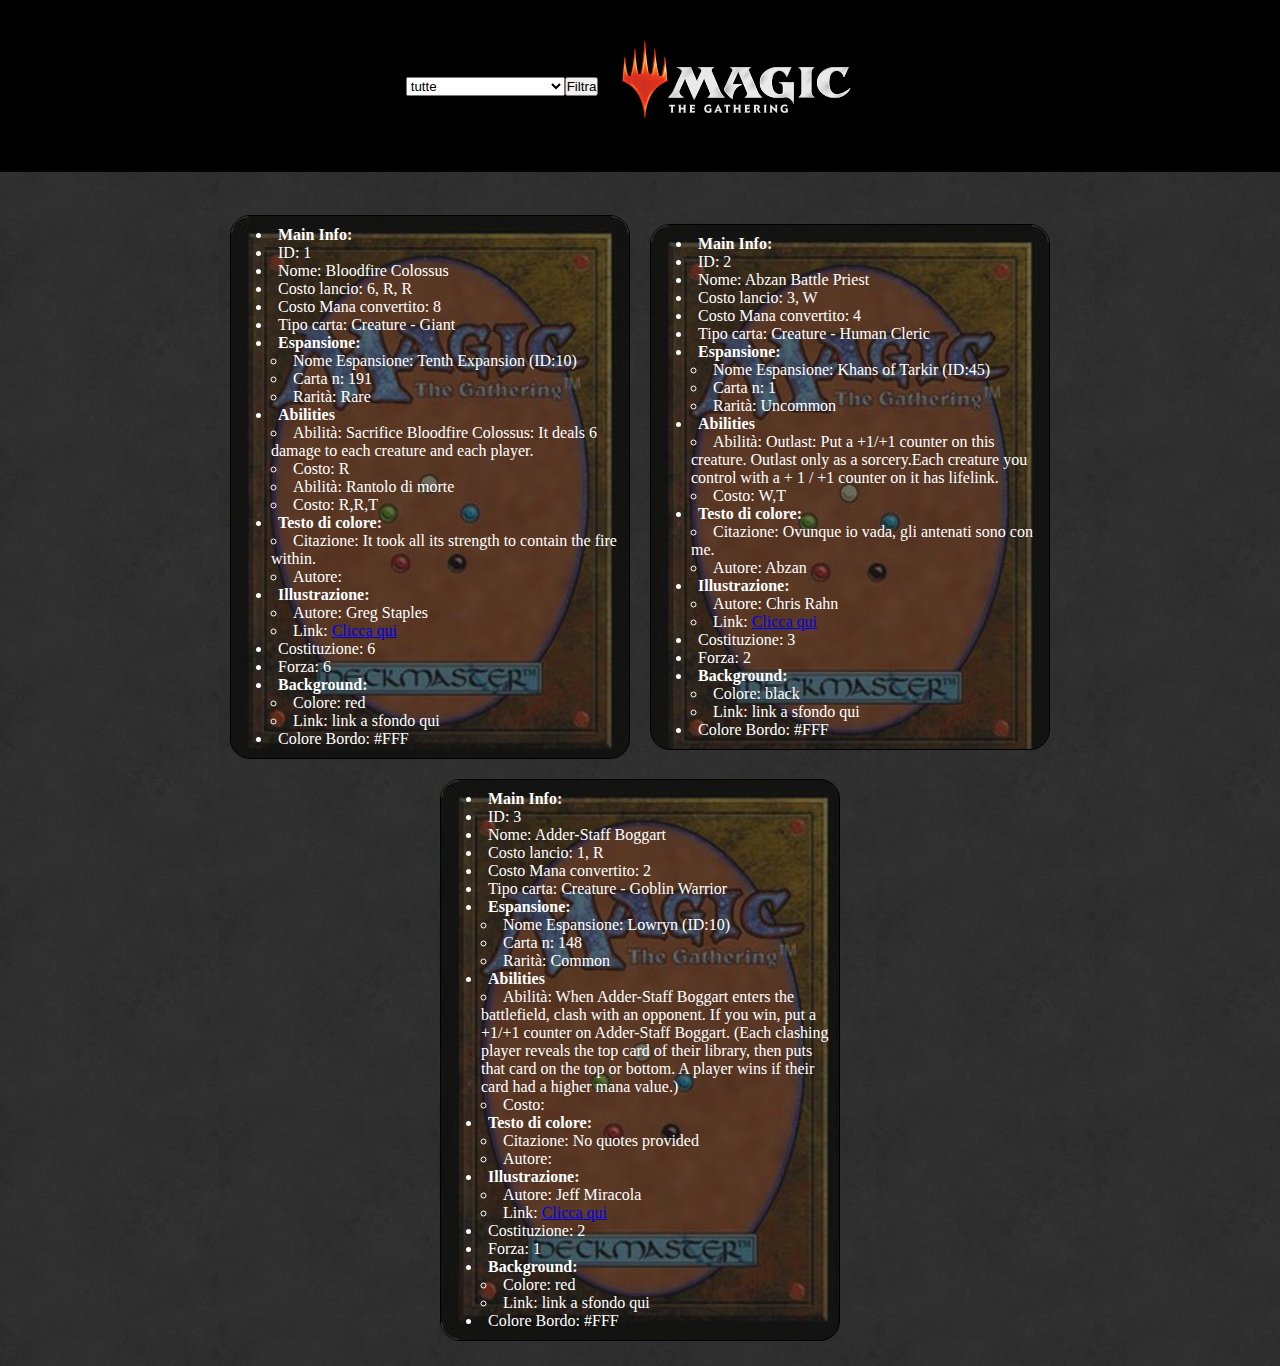
<file: index.html>
<!DOCTYPE html>
<html lang="it">

<head>
    <meta charset="UTF-8">
    <meta http-equiv="X-UA-Compatible" content="IE=edge">
    <meta name="viewport" content="width=device-width, initial-scale=1.0">
    <title>Document</title>
    <link rel="stylesheet" href="./css/style.css">
</head>

<body>

    <header class="p-15 flex">
        <div class="content flex">

            <div class="filter flex">
                <select id="param">
                    <option value="all" selected>tutte</option>
                    <option value="id">ID</option>
                    <option value="name">Nome</option>
                    <option value="launchCost">Launch Cost</option>
                    <option value="convertedManaCost">Costo Mana Convertito</option>
                    <option value="cardType">Tipo Carta</option>
                    <option value="rarity">Rarità</option>
                    <option value="constitution">Costituzione</option>
                    <option value="strength">Forza</option>
                    <option value="background-color">Colore Background</option>
                    <option value="illustration-author">Illustration Author</option>
                </select>
            </div>

            <div>
                <input type="text" placeholder="Scrivi Qui" id="input-search" class="hidden">
                <button id="filter">Filtra</button>
            </div>
        </div>

        <div class="logo">

            <img src="./img/magic_logo.png" alt="magic logo">

        </div>
    </header>



    <br />
    <div id="deck" class="flex p-15">

    </div>





    <script src="./js/script.js"></script>
</body>

</html>
</file>
<file: css/style.css>
/*Reset */

* {
    padding: 0;
    margin: 0;
    box-sizing: border-box;
}

/* utils */

.p-15 {
    padding: 15px;
}

.flex {
    display: flex;
    flex-wrap: wrap;
    align-items: center;
    justify-content: center;
}

.hidden {
    display: none;
}

/* header */

header {
    background-color: black;
}

.content {
    justify-content: flex-end;
}

.filter {
    justify-content: space-between;
}

/* main */

ul {
    list-style-position: inside;
    padding-left: 15px;
}

body {
    background-image: url(../img/graybg.jpg);
}

.card {
    border: 1px solid black;
    border-radius: 20px;
    max-width: 400px;
    background-image: linear-gradient(rgba(0, 0, 0, 0.5), rgba(0, 0, 0, 0.5)), url(../img/card.jpg);
    background-size: cover;
    color: white;
    margin: 10px;
    padding: 10px;
}

.logo {
    display: flex;
}
</file>
